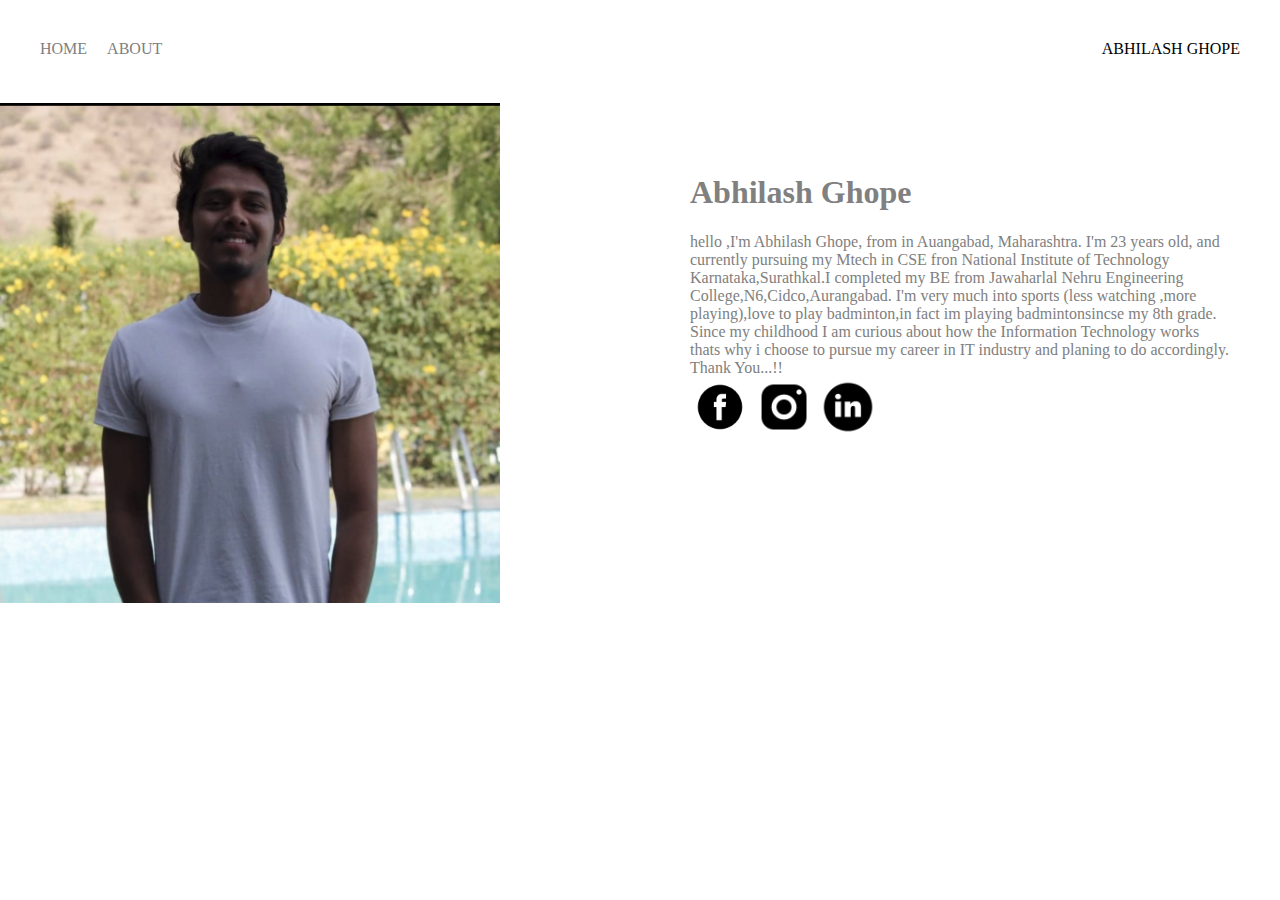
<file: about.html>
<!DOCTYPE html>
<html>
    <head>
            <title>about me</title>
            <link rel="stylesheet" href="style.css">
    </head>
    <body>
        <div class="all">
            <div class="navbar">
                    <div class="left">

                        <div class="navlinks">
                            <a href="index.html">HOME</a>
                        </div>
                        <div class="navlinks">
                            <a href="about.html">About</a>
                        </div>
                    </div>
                    <div class="right">
                        ABHILASH GHOPE
                    </div>  
            </div>

            <div class="content1">
                <div class="profile1">
                    <img src="images/me.png" width="500px" height="500px">

                </div>
                <div class="about">
                    <h1>Abhilash Ghope</h1>
                    hello ,I'm Abhilash Ghope, from in Auangabad, Maharashtra.
                    I'm 23 years old, and currently pursuing my Mtech in CSE fron National Institute of Technology Karnataka,Surathkal.I completed my BE from Jawaharlal Nehru Engineering College,N6,Cidco,Aurangabad.
                    I'm very much into sports (less watching ,more playing),love to play badminton,in fact im playing badmintonsincse my 8th grade.
                    Since my childhood I am curious about how the Information Technology works thats why i choose to pursue my career in IT industry and planing to do accordingly.
                    <br>Thank You...!!

                    <div class="logos">
                        <a href="https://www.facebook.com/abhilash.ghope.71"><img src="images/facebook.png"  width="60px" height="60px"></a>
                        <a href=""><img src="images/insta.webp" width="60px" height="60px"></a>
                        <a href="https://www.linkedin.com/in/abhilash-ghope-088679170/"><img src="images/li.webp" width="60px" height="60px"></a>

                    </div>
                </div>

            </div>


        </div>
        
    </body>



</html>
</file>
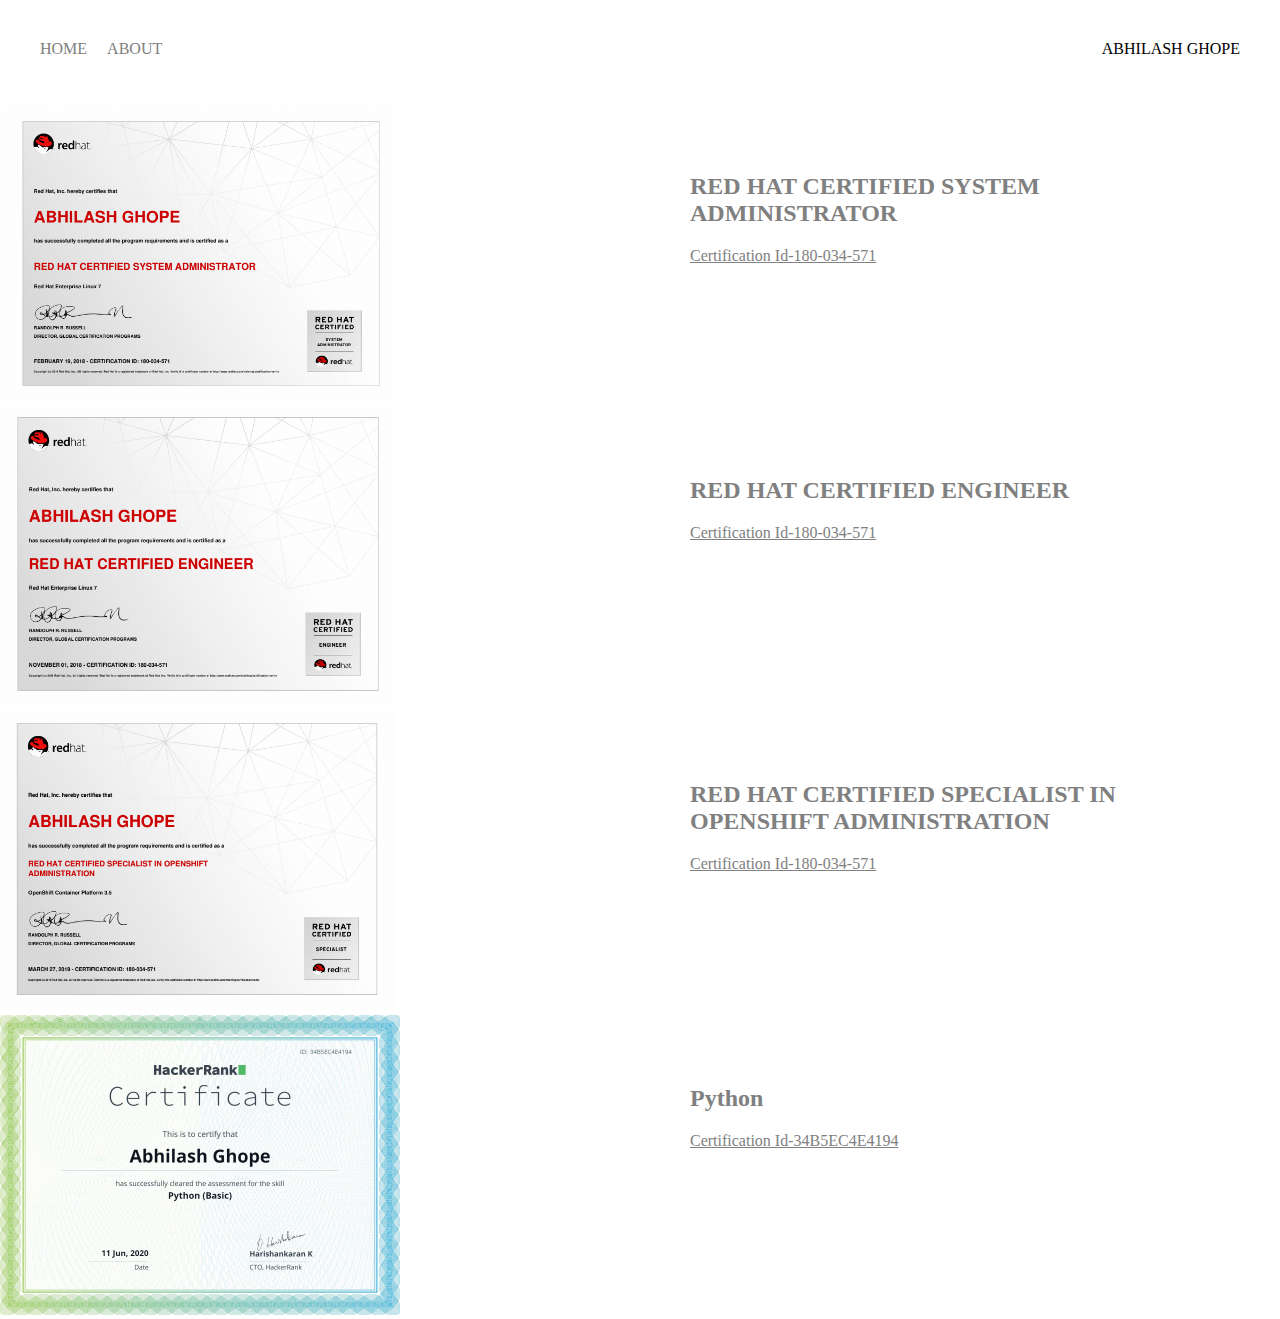
<file: cert.html>
<!DOCTYPE html>
<html>
    <head>
            <title>Certifications</title>
            <link rel="stylesheet" href="style.css">
    </head>
    <body>
        <div class="all">
            <div class="navbar">
                    <div class="left">

                        <div class="navlinks">
                            <a href="index.html">HOME</a>
                        </div>
                        <div class="navlinks">
                            <a href="about.html">About</a>
                        </div>
                    </div>
                    <div class="right">
                        ABHILASH GHOPE
                    </div>  
            </div>

            <div class="content" >
                <div class='collection2'>
                    <div class="item">
                        <img src="images/cert1.png" width="400px" height="300px">                         
                     </div>
                     <div class="about">
                         
                        <h2>RED HAT CERTIFIED SYSTEM ADMINISTRATOR</h2>
                        <a href="https://rhtapps.redhat.com/verify?certId=180-034-571"  style="color: gray;">Certification Id-180-034-571</a>
                        
                       
                     </div>

                     <div class="item">
                        <img src="images/rhce.png" width="400px" height="300px">                         
                     </div>
                     <div class="about">
                         
                        <h2>RED HAT CERTIFIED ENGINEER</h2>
                        <a href="https://rhtapps.redhat.com/verify?certId=180-034-571"  style="color: gray;">Certification Id-180-034-571</a>
                        
                       
                     </div>

                     <div class="item">
                        <img src="images/open.png" width="400px" height="300px">                         
                     </div>
                     <div class="about">
                         
                        <h2>RED HAT CERTIFIED SPECIALIST IN OPENSHIFT ADMINISTRATION</h2>
                        <a href="https://rhtapps.redhat.com/verify?certId=180-034-571"  style="color: gray;">Certification Id-180-034-571</a>
                        
                       
                     </div>

                     <div class="item">
                        <img src="images/pyth.png" width="400px" height="300px">                         
                     </div>
                     <div class="about">
                         
                        <h2>Python</h2>
                        <a href="https://www.hackerrank.com/certificates/34b5ec4e4194"  style="color: gray;">Certification Id-34B5EC4E4194</a>
                        
                       
                     </div>
                    </div>
                    </div>



        </div>
        
    </body>



</html>
</file>
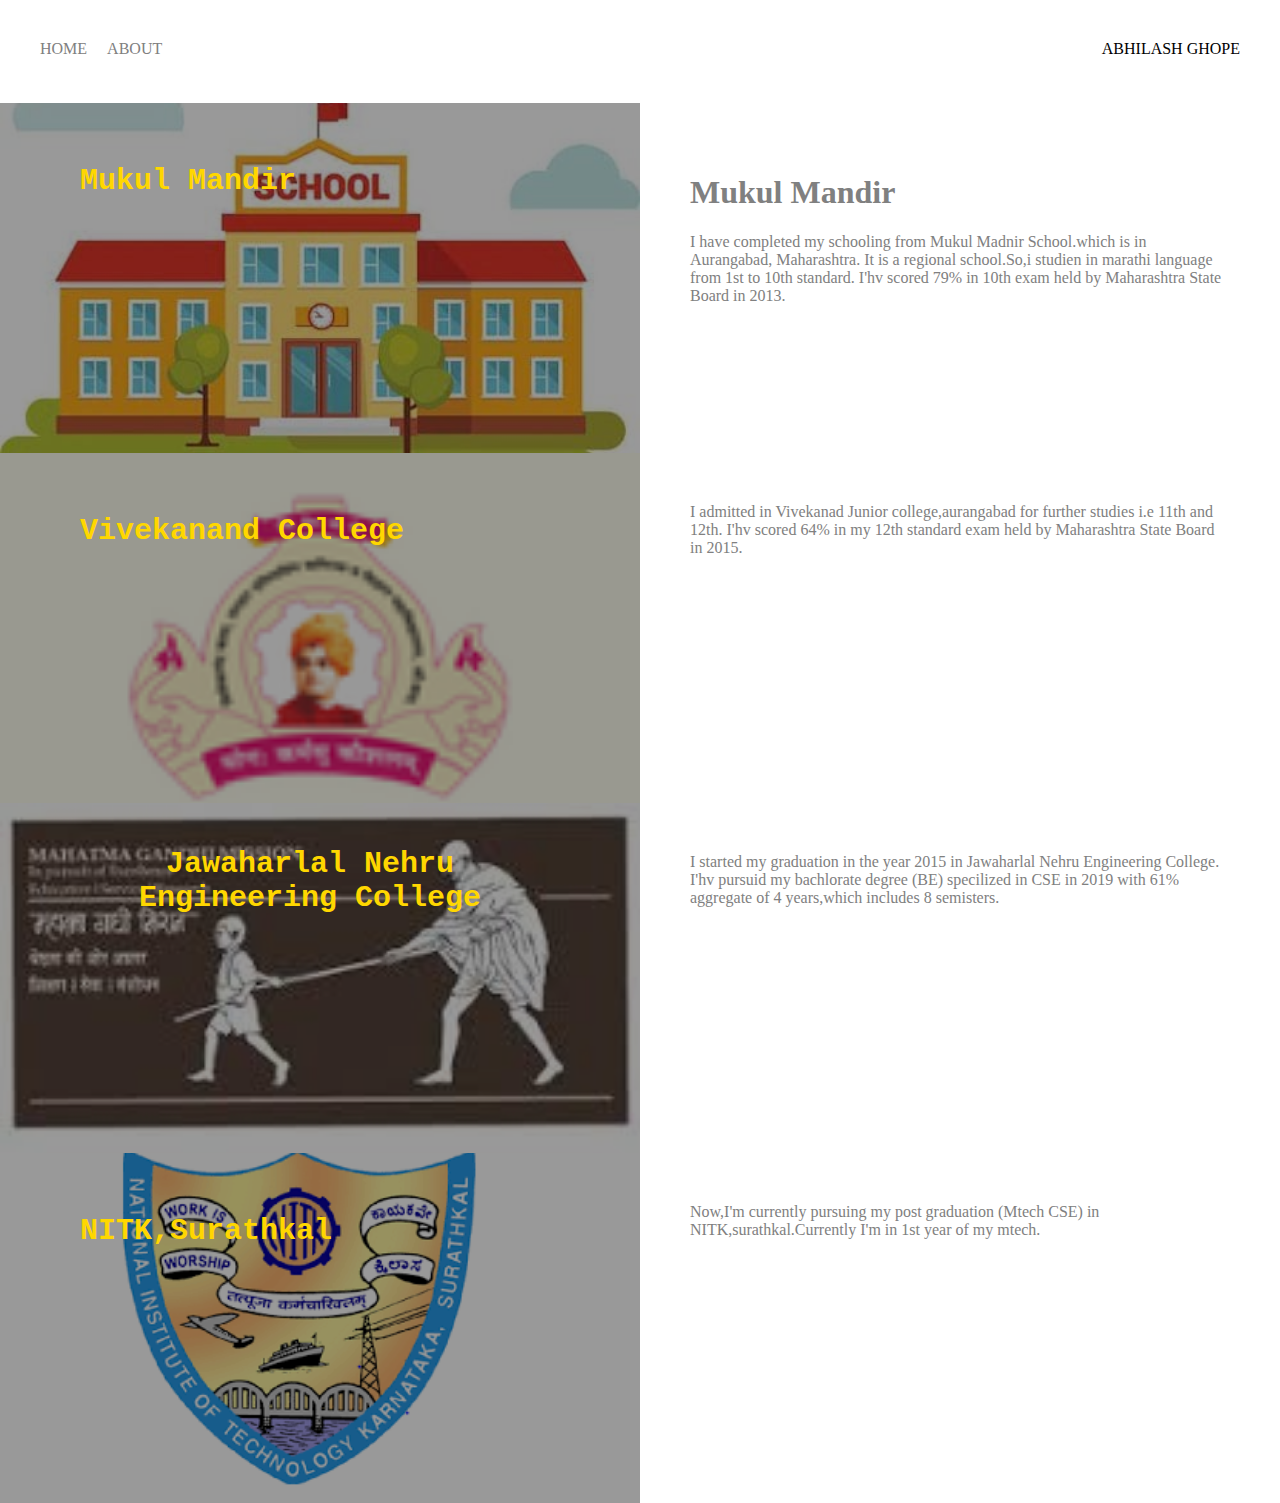
<file: edu.html>
<!DOCTYPE html>
<html>
    <head>
            <title>Education</title>
            <link rel="stylesheet" href="style.css">
    </head>
    <body>
        <div class="all">
            <div class="navbar">
                    <div class="left">

                        <div class="navlinks">
                            <a href="index.html">HOME</a>
                        </div>
                        <div class="navlinks">
                            <a href="about.html">About</a>
                        </div>
                    </div>
                    <div class="right">
                        ABHILASH GHOPE
                    </div>  
            </div>

            <div class="content" >
                <div class='collection2'>
                    <div class="item">
                        <div class="backgroundimg" style="background-image:url(images/school3.jpeg)"></div>
                         <div class='text'>
                             <div class="subtitle" style = "font-family:courier,arial,helvetica">
                                 <div class="diflinks">
                                     <a href="">Mukul Mandir</a> 
                                     </div>
                             </div>
                         </div>
                     </div>
                     <div class="about">
                         <h1>Mukul Mandir</h1>
                         I have completed my schooling from Mukul Madnir School.which is in Aurangabad, Maharashtra. It is a regional school.So,i studien in marathi language from 1st to 10th standard.
                         I'hv scored 79% in 10th exam held by Maharashtra State Board in 2013.
                     </div>
                     <div class="item">
                        <div class="backgroundimg" style="background-image:url(images/vv1.png)"></div>
                         <div class='text'>
                             <div class="subtitle" style = "font-family:courier,arial,helvetica">
                                 <div class="diflinks">
                                     <a href="https://vivekanandcollege.edu.in/">Vivekanand College</a> 
                                     </div>
                             </div>
                         </div>
                     </div>
                     <div class="about">
                         I admitted in Vivekanad Junior college,aurangabad for further studies i.e 11th and 12th.
                         I'hv scored 64% in my 12th standard exam held by Maharashtra State Board in 2015.

                     </div>
                    <div class="item">
                        <div class="backgroundimg" style="background-image:url(images/jnec.jpeg)"></div>
                         <div class='text'>
                             <div class="subtitle" style = "font-family:courier,arial,helvetica">
                                 <div class="diflinks">
                                     <a href="https://www.jnec.org/">Jawaharlal Nehru Engineering College</a> 
                                     </div>
                             </div>
                         </div>
                     </div>
                     <div class="about">
                         I started my graduation in the year 2015 in Jawaharlal Nehru Engineering College.
                         I'hv pursuid my bachlorate degree (BE) specilized in CSE  in 2019 with 61% aggregate of 4 years,which includes 8 semisters.   
                     </div>

                     <div class="item">
                        <div class="backgroundimg" style="background-image:url(images/nitk.png)"></div>
                         <div class='text'>
                             <div class="subtitle" style = "font-family:courier,arial,helvetica">
                                 <div class="diflinks">
                                     <a href="https://www.nitk.ac.in/">NITK,Surathkal</a> 
                                     </div>
                             </div>
                         </div>
                     </div>
                     <div class="about">
                        Now,I'm currently pursuing my post graduation (Mtech CSE) in NITK,surathkal.Currently I'm in 1st year of my mtech.
                    </div>

                </div>
            </div>


           

        </div>
        
    </body>



</html>
</file>
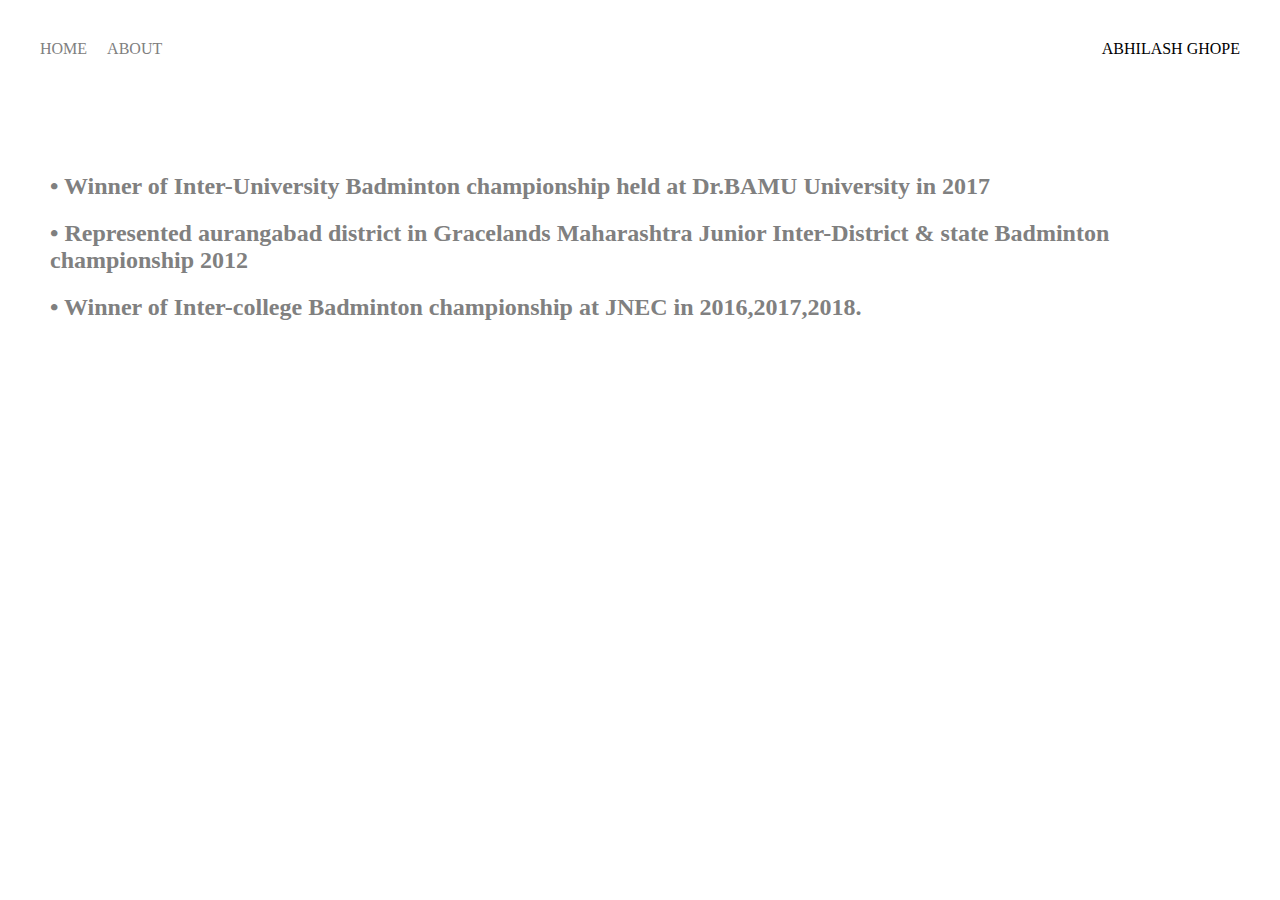
<file: Extra.html>
<!DOCTYPE html>
<html>
    <head>
            <title>Extra Curricular activities</title>
            <link rel="stylesheet" href="style.css">
    </head>
    <body>
        <div class="all">
            <div class="navbar">
                    <div class="left">

                        <div class="navlinks">
                            <a href="index.html">HOME</a>
                        </div>
                        <div class="navlinks">
                            <a href="about.html">About</a>
                        </div>
                    </div>
                    <div class="right">
                        ABHILASH GHOPE
                    </div>  
            </div>
            <div class="about">
                <h2>• Winner of Inter-University Badminton championship held at Dr.BAMU University in 2017</h2>
<h2>• Represented aurangabad district in Gracelands Maharashtra Junior Inter-District & state Badminton championship 2012</h2>
<h2>• Winner of Inter-college Badminton championship at JNEC in 2016,2017,2018.</h2>
            </div>
            

            </div>


        
        
    </body>



</html>
</file>
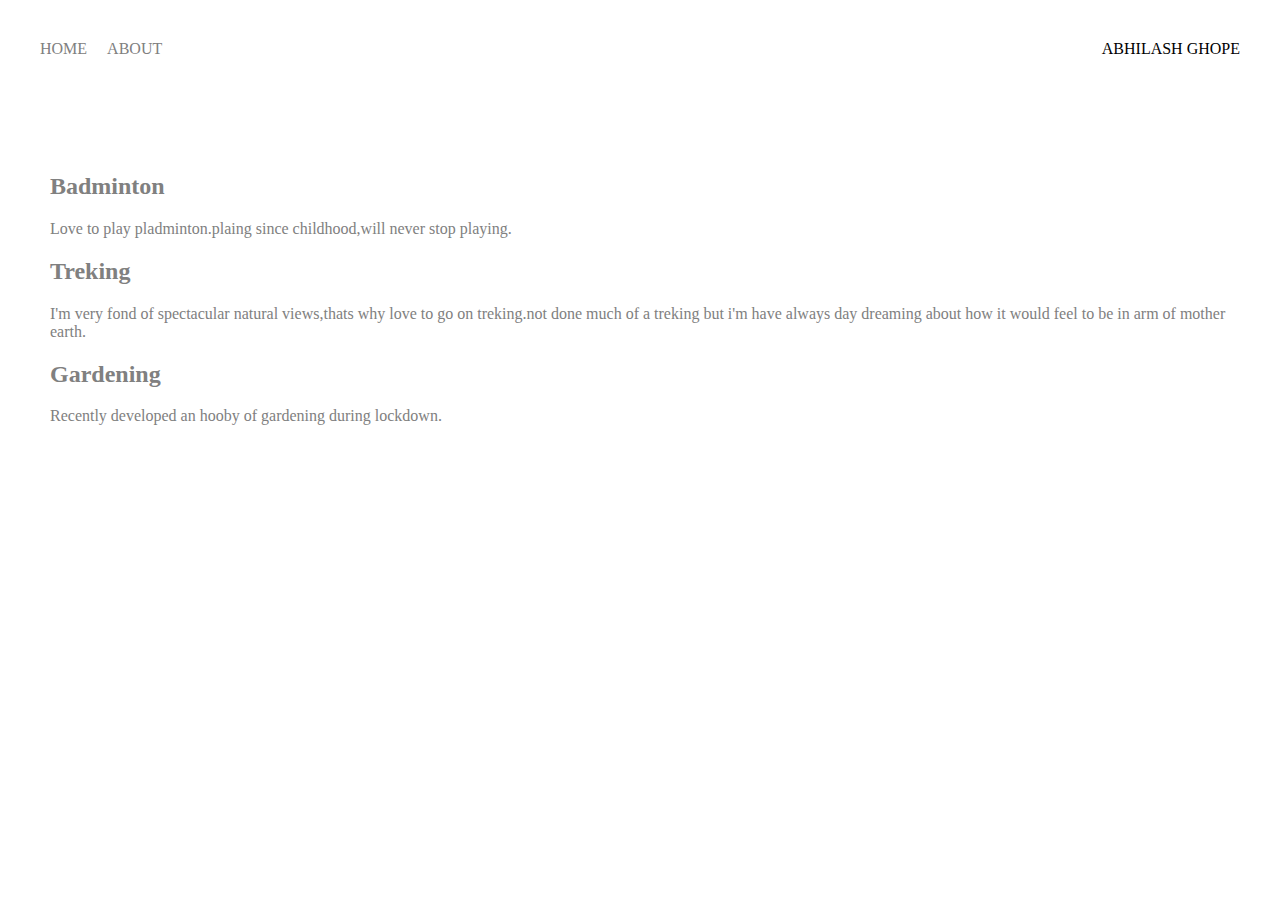
<file: hobbies.html>
<!DOCTYPE html>
<html>
    <head>
            <title>Hobbies</title>
            <link rel="stylesheet" href="style.css">
    </head>
    <body>
        <div class="all">
            <div class="navbar">
                    <div class="left">

                        <div class="navlinks">
                            <a href="index.html">HOME</a>
                        </div>
                        <div class="navlinks">
                            <a href="about.html">About</a>
                        </div>
                    </div>
                    <div class="right">
                        ABHILASH GHOPE
                    </div>  
            </div>
            <div class="about">
                <h2>Badminton</h2>
                Love to play pladminton.plaing since childhood,will never stop playing.
                <h2>
                    Treking
                </h2>
                I'm very fond of spectacular natural views,thats why love to go on treking.not done much of a treking but i'm have always day dreaming about how it would feel to be in arm of mother earth.
                <h2>Gardening</h2>
                Recently developed an hooby of gardening during lockdown.
            </div>
            


        </div>
        
    </body>



</html>
</file>
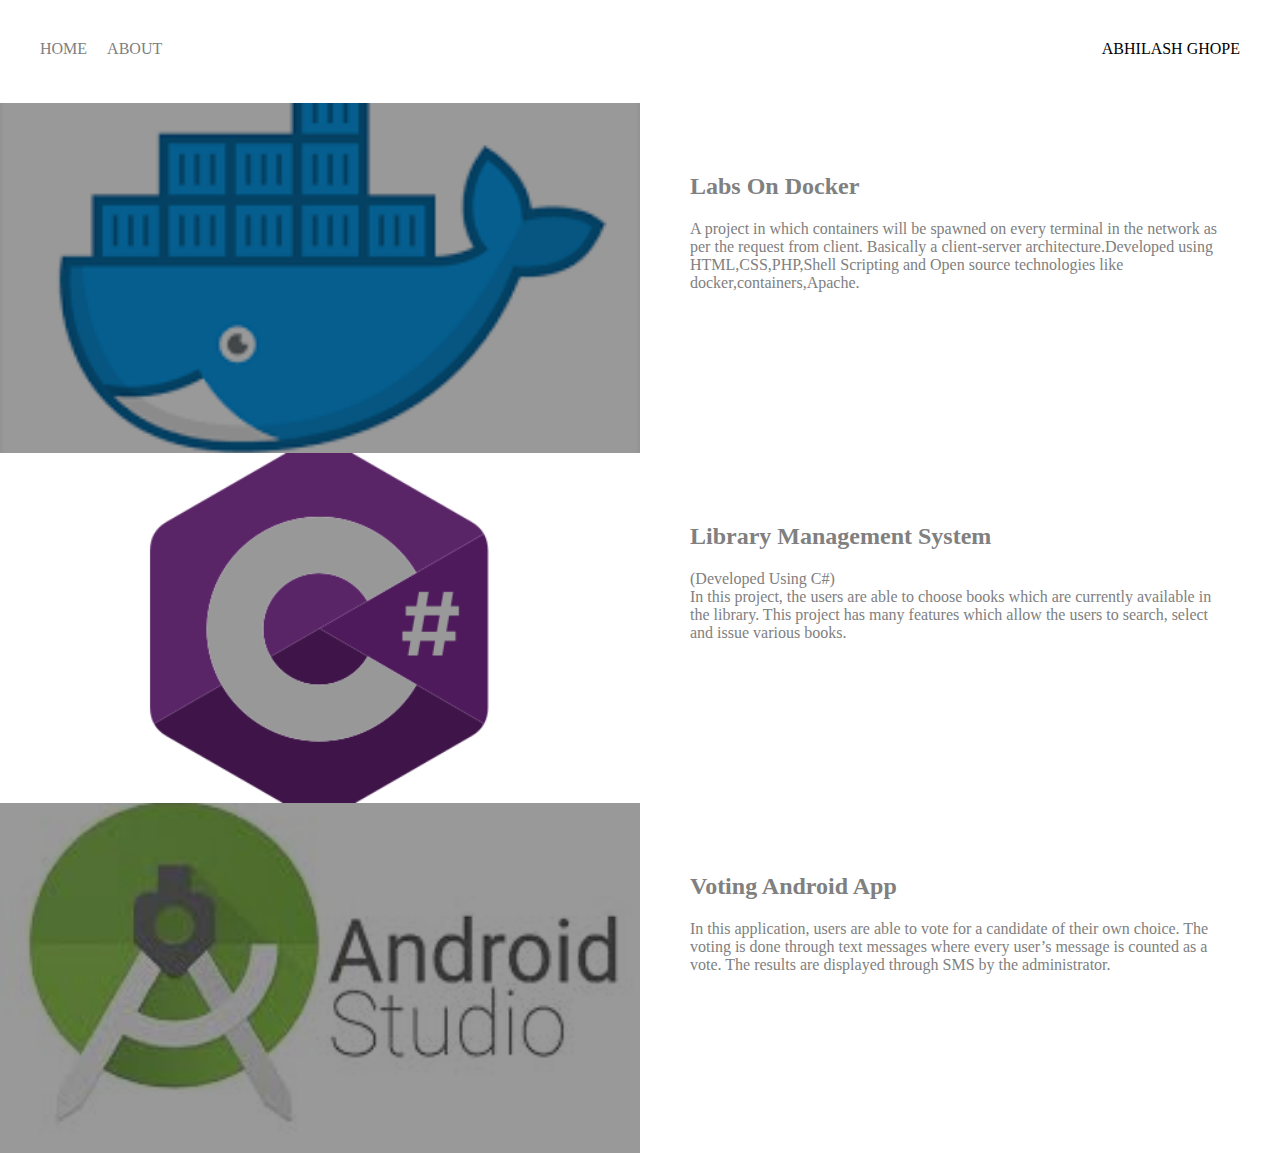
<file: projects.html>
<!DOCTYPE html>
<html>
    <head>
            <title>Projects</title>
            <link rel="stylesheet" href="style.css">
    </head>
    <body>
        <div class="all">
            <div class="navbar">
                    <div class="left">

                        <div class="navlinks">
                            <a href="index.html">HOME</a>
                        </div>
                        <div class="navlinks">
                            <a href="about.html">About</a>
                        </div>
                    </div>
                    <div class="right">
                        ABHILASH GHOPE
                    </div>  
            </div>

            <div class="content" >
                <div class='collection2'>
                    <div class="item">
                        <div class="backgroundimg" style="background-image:url(images/docker.png)"></div>
                         
                     </div>
                     <div class="about">
                         
                        <h2>Labs On Docker</h2>
                        A project in which containers will be spawned on every terminal in the network as per the request from client.
                            Basically a client-server architecture.Developed using HTML,CSS,PHP,Shell Scripting and Open source technologies like
                            docker,containers,Apache.
                     </div>
                     <div class="item">
                        <div class="backgroundimg" style="background-image:url(images/c.png)"></div>
                         
                     </div>
                     <div class="about">
                         
                        <h2>Library Management System</h2>
                        (Developed Using C#)<br>
                        In this project, the users are able to choose books which are currently available in the library. This project has many
features which allow the users to search, select and issue various books.
                     </div>

                     
                     <div class="item">
                        <div class="backgroundimg" style="background-image:url(images/and.jpeg)"></div>
                         
                     </div>
                     <div class="about">
                         
                        <h2>Voting Android App</h2>
                        In this application, users are able to vote for a candidate of their own choice. The voting is done through text messages
where every user’s message is counted as a vote. The results are displayed through SMS by the administrator.
                     </div>
                     


                </div>
                </div>


        </div>
        
    </body>



</html>
</file>
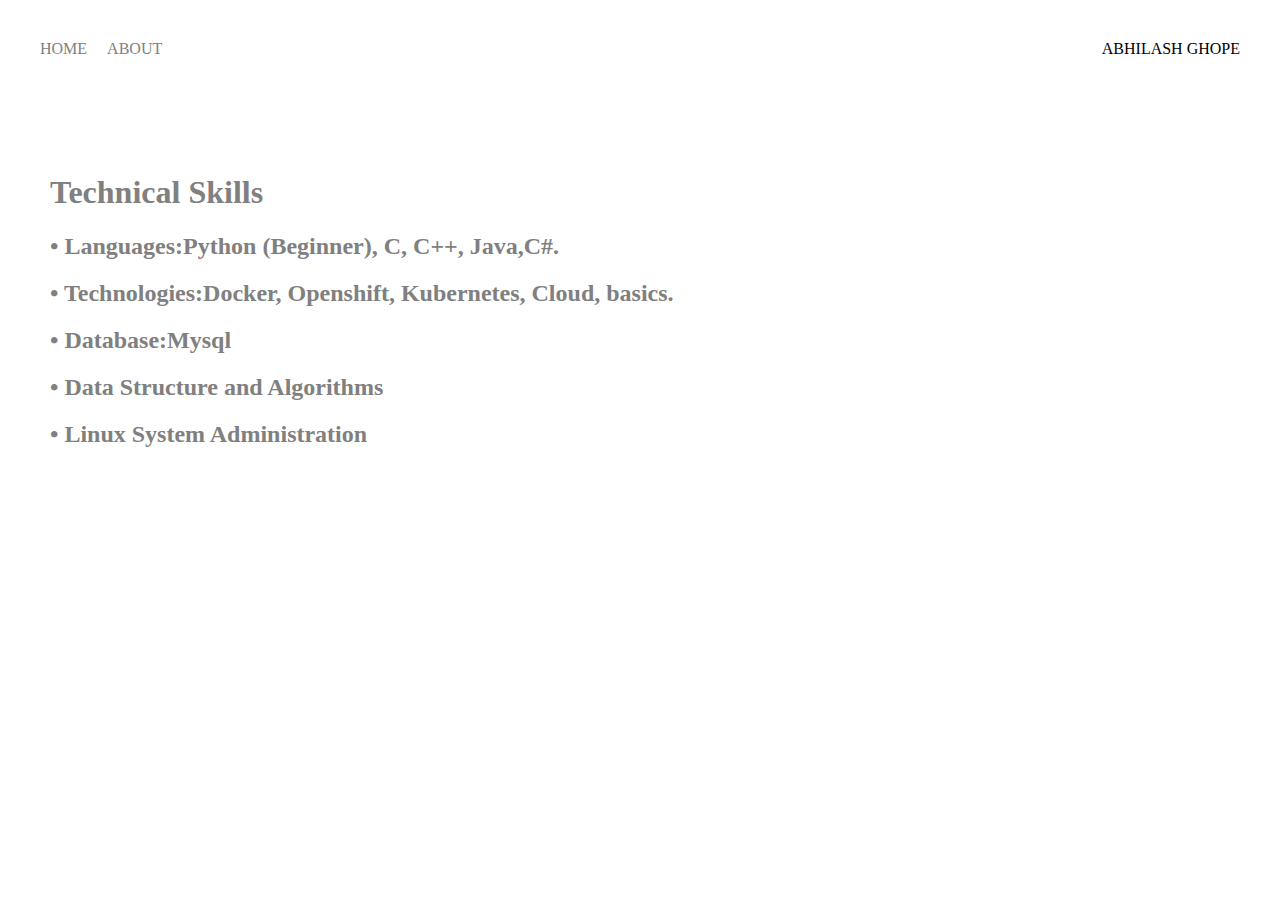
<file: tech.html>
<!DOCTYPE html>
<html>
    <head>
            <title>Technical Skills</title>
            <link rel="stylesheet" href="style.css">
    </head>
    <body>
        <div class="all">
            <div class="navbar">
                    <div class="left">

                        <div class="navlinks">
                            <a href="index.html">HOME</a>
                        </div>
                        <div class="navlinks">
                            <a href="about.html">About</a>
                        </div>
                    </div>
                    <div class="right">
                        ABHILASH GHOPE
                    </div>  
            </div>

            <div class="about">
                <h1>Technical Skills</h1>
                    <h2>• Languages:Python (Beginner), C, C++, Java,C#.</h2>
                    <h2>• Technologies:Docker, Openshift, Kubernetes, Cloud, basics.</h2>
                    <h2>• Database:Mysql</h2>
                    <h2>• Data Structure and Algorithms</h2>
                    <h2>• Linux System Administration</h2>
            </div>


        </div>
        
    </body>



</html>
</file>
<file: style.css>
body{
    margin: 0px;
}
.all{
    display: grid;
    grid-template-columns: 1fr ;
}
.navbar{
    display: flex;
    justify-content: space-between;
    padding: 40px;
    
}
.left{
    display: flex;
}
.navbar > .left > div{
    margin-right: 20px;
    text-transform: uppercase;
    
}
.navlinks{
    height: 22px;
    border-bottom: 1px solid transparent;
    transition: border-bottom 1s;
}
.navlinks a{
    color: grey;
    text-decoration: none;
    transition: color 0.6s;
}
.navlinks:hover{
    border-bottom: 1px solid black;
}
.navlinks a:hover{
    color: black;
}
.collection{
    display: grid;
    grid-template-columns: 1fr 1fr 1fr ;
}
.item{
    position: relative;
}
.backgroundimg{
    height: 350px;
    width: 100%;
    background-size: cover;
    background-position: center;
    background-repeat: no-repeat;
    filter: brightness(60%);
    transition: filter 0.5s;
}

.text{
    position:absolute;
    top: 0;
    display: flex;
    
    flex-direction: column;
    justify-content: center;
    align-items: center;
    height: 45%;
    text-align: center; 
    padding-left: 80px;
    padding-right: 100px;

    
}
.subtitle{
    font-weight: 600;
    font-size: 30px;
}

.diflinks{
    border-bottom: 1px solid transparent;
    transition: border-bottom 1s;

}
.diflinks a{
    color:gold;
    text-decoration: none;
    transition: color 0.6s;
}

.diflinks:hover{
    border-bottom: 1px solid gold;
}

.diflinks a:hover{
    color: gold;
}

.content1{
    display: grid;
    grid-template-columns: 1fr 1fr;
}
.profile1{
   width: 100%;
}
.about{
    padding: 50px;
    color:gray;
}
.collection2{
    display: grid;
    grid-template-columns: 1fr 1fr;
}
</file>
